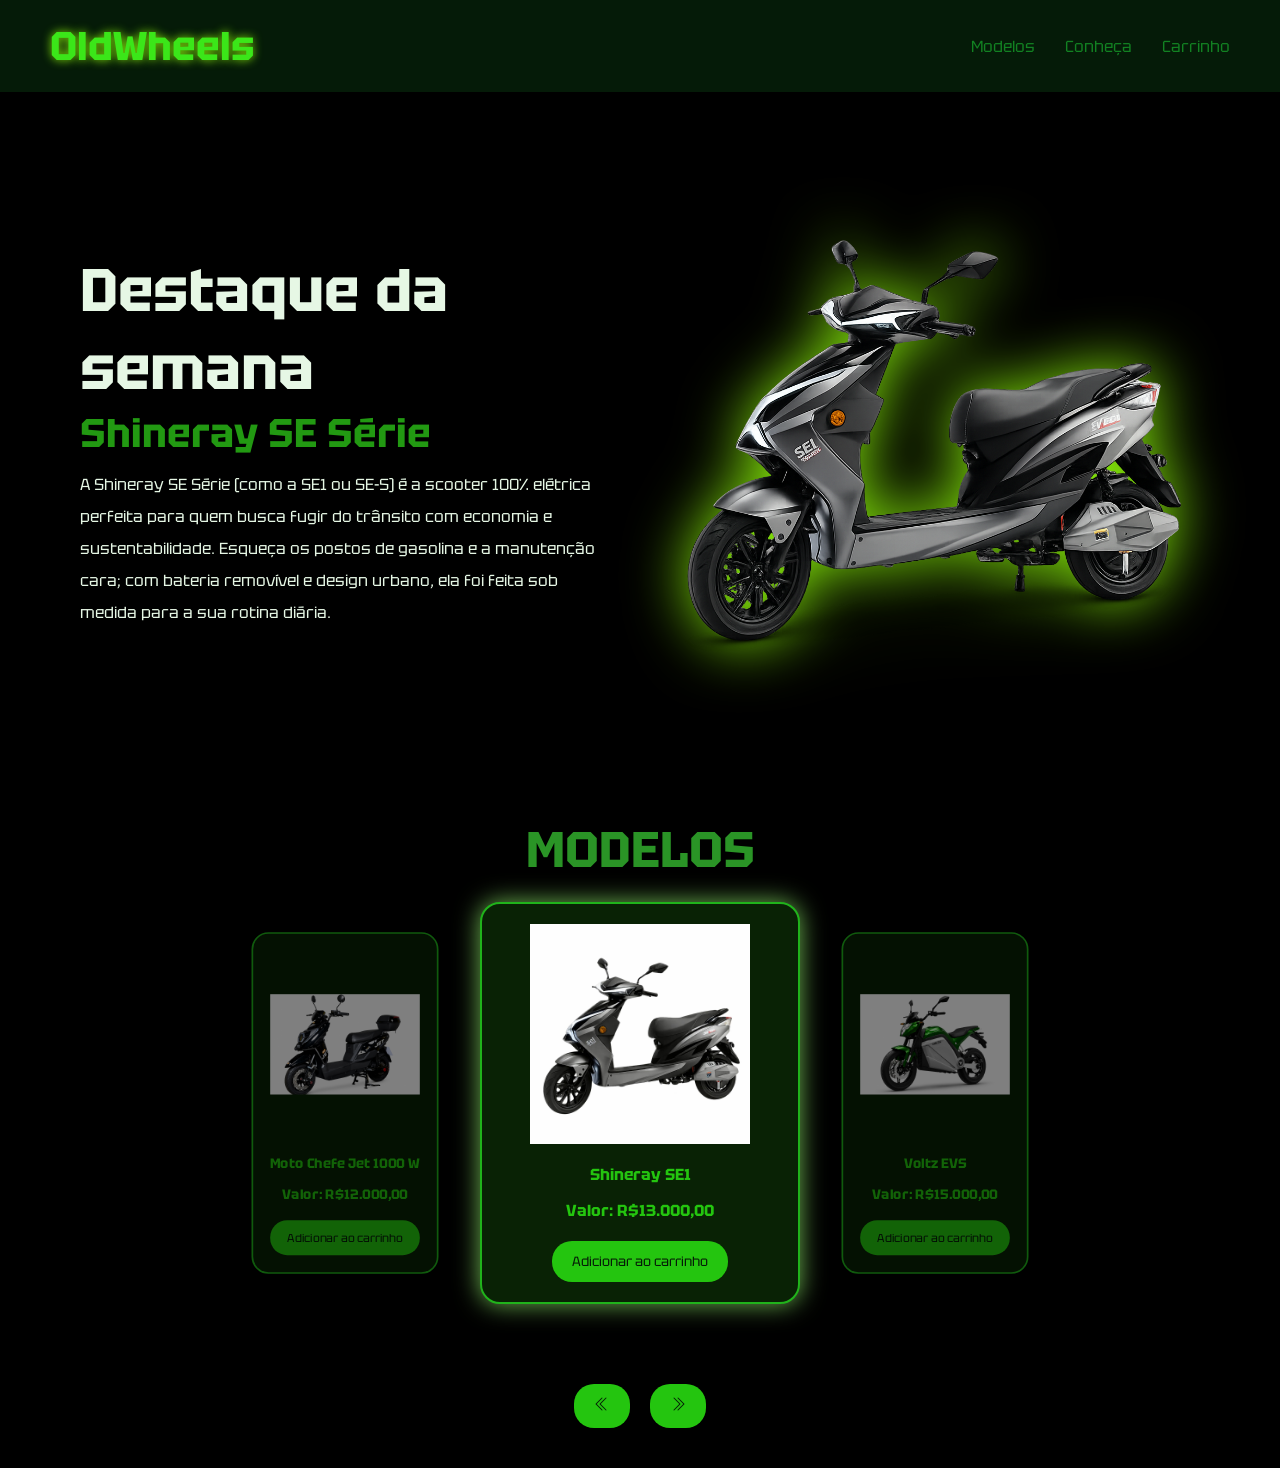
<file: index.html>
<!DOCTYPE html>
<html lang="pt-br">
<head>
    <meta charset="UTF-8">
    <meta name="viewport" content="width=device-width, initial-scale=1.0">
    <title>OldWheels</title>
    <link href="https://fonts.googleapis.com/css2?family=Tektur:wght@400..900&display=swap" rel="stylesheet">
    <link rel="stylesheet" href="./src/css/estilo.css">
</head>
<body>

    <header>
        <h1>OldWheels</h1>
        <nav>
            <a href="index.html">Modelos</a>
            <a href="pages/sobre.html">Conheça</a>
            <a href="pages/loja.html">Carrinho</a>
        </nav>
    </header>

    <section class="destaque">
        <div class="texto-destaque">
            <h6 class="title">Destaque da semana</h6>
            <h2>Shineray SE Série</h2>
        <p class="descricao">A Shineray SE Série (como a SE1 ou SE-S) é a scooter 100% elétrica perfeita para quem busca fugir do trânsito com economia e sustentabilidade. Esqueça os postos de gasolina e a manutenção cara; com bateria removível e design urbano, ela foi feita sob medida para a sua rotina diária.</p>
        </div>
        <div class="img-destaque">
            <img class="motoDestaque" src="./src/img/destaque.png">
        </div>
        
    </section>

    <section>
        <h3>MODELOS</h3>
        <div class="cards">
            <div class="card">
                <img src="src/img/Moto Chefe Jet 1000W.jpeg">
                <h4>Moto Chefe Jet 1000 W</h4>
                <h4 class="preco">Valor: R$12.000,00</h4>
                <button class="carrinho-btn">Adicionar ao carrinho</button>
            </div>

            <div class="card">
                <img src="src/img/Shineray SE1.jpeg">
                <h4>Shineray SE1</h4>
                <h4 class="preco">Valor: R$13.000,00</h4>
                <button class="carrinho-btn">Adicionar ao carrinho</button>
            </div>

            <div class="card">
                <img src="src/img/Voltz EVS.jpeg">
                <h4>Voltz EVS</h4>
                <h4 class="preco">Valor: R$15.000,00</h4>
                <button class="carrinho-btn">Adicionar ao carrinho</button>
            </div>

            <div class="card">
                <img src="src/img/Watts W125 e W-Trail.jpeg">
                <h4>Watts W-Trail</h4>
                <h4 class="preco">Valor: R$32.000,00</h4>
                <button class="carrinho-btn">Adicionar ao carrinho</button>
            </div>

            <div class="card">
                <img src="src/img/VMOTO CPx .jpeg">
                <h4>VMOTO CPx </h4>
                <h4 class="preco">Valor: R$35.000,00</h4>
                <button class="carrinho-btn">Adicionar ao carrinho</button>
            </div>

        </div>

        <div class="mensagem-carrinho">
            <h2>Item adicionado ao carrinho</h2>
        </div>

        <div class="arrows">
            <button class="arrow-btn">
                <svg xmlns="http://www.w3.org/2000/svg" width="16" height="16" fill="currentColor" class="bi bi-chevron-double-left" viewBox="0 0 16 16">
                <path fill-rule="evenodd" d="M8.354 1.646a.5.5 0 0 1 0 .708L2.707 8l5.647 5.646a.5.5 0 0 1-.708.708l-6-6a.5.5 0 0 1 0-.708l6-6a.5.5 0 0 1 .708 0"/>
                <path fill-rule="evenodd" d="M12.354 1.646a.5.5 0 0 1 0 .708L6.707 8l5.647 5.646a.5.5 0 0 1-.708.708l-6-6a.5.5 0 0 1 0-.708l6-6a.5.5 0 0 1 .708 0"/>
                </svg>
            </button>
            <button class="arrow-btn">
                <svg xmlns="http://www.w3.org/2000/svg" width="16" height="16" fill="currentColor" class="bi bi-chevron-double-right" viewBox="0 0 16 16">
                <path fill-rule="evenodd" d="M3.646 1.646a.5.5 0 0 1 .708 0l6 6a.5.5 0 0 1 0 .708l-6 6a.5.5 0 0 1-.708-.708L9.293 8 3.646 2.354a.5.5 0 0 1 0-.708"/>
                <path fill-rule="evenodd" d="M7.646 1.646a.5.5 0 0 1 .708 0l6 6a.5.5 0 0 1 0 .708l-6 6a.5.5 0 0 1-.708-.708L13.293 8 7.646 2.354a.5.5 0 0 1 0-.708"/>
                </svg>
            </button>
        </div>
    </section>

    <script src="src/js/script.js"></script>
    
</body>
</html>
</file>
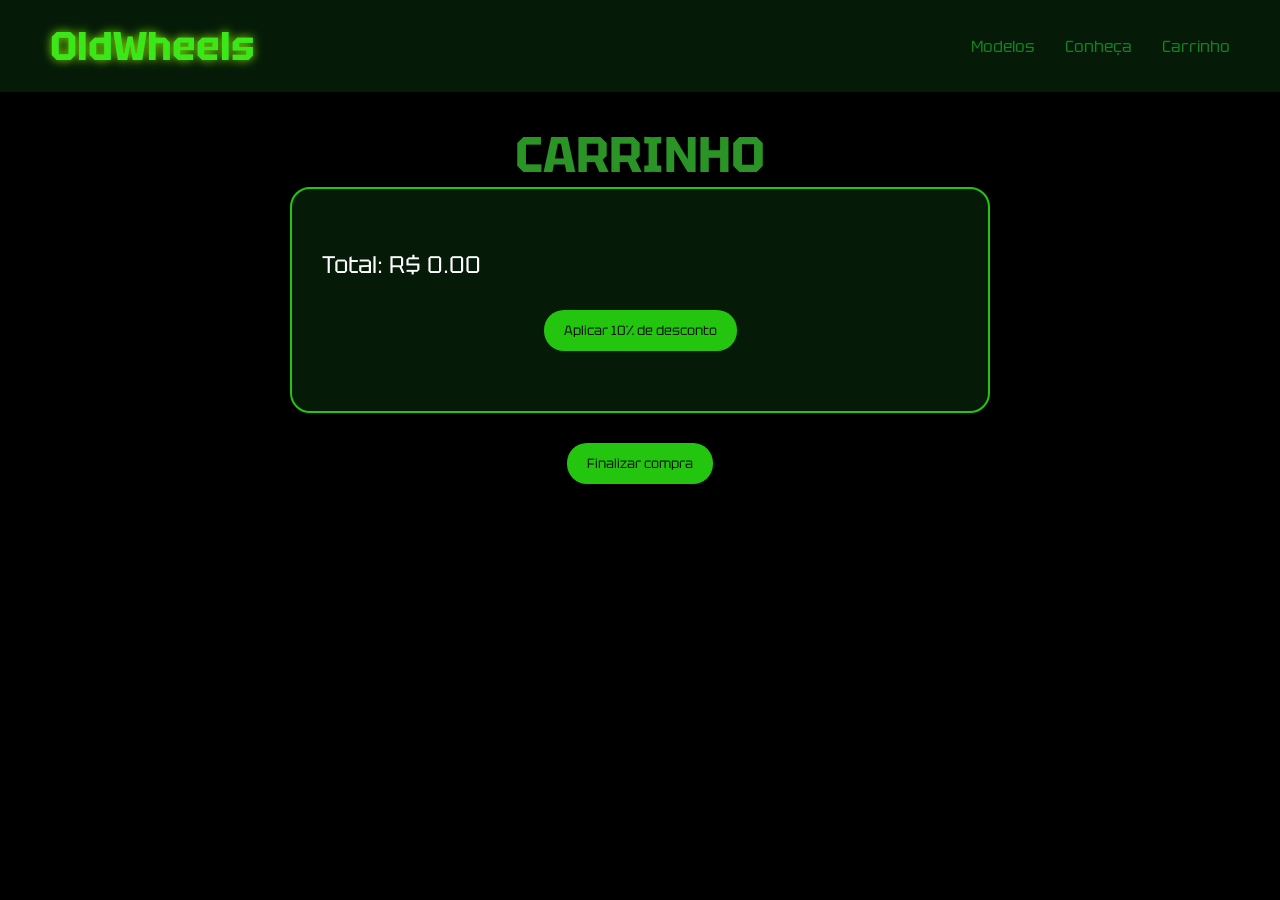
<file: pages/loja.html>
<!DOCTYPE html>
<html lang="pt-br">
<head>
    <meta charset="UTF-8">
    <meta name="viewport" content="width=device-width, initial-scale=1.0">
    <title>Carrinho</title>
    <link href="https://fonts.googleapis.com/css2?family=Tektur:wght@400..900&display=swap" rel="stylesheet">
    <link rel="stylesheet" href="../src/css/estilo.css">
</head>
<body>

    <header>
        <h1>OldWheels</h1>
        <nav>
            <a href="../index.html">Modelos</a>
            <a href="sobre.html">Conheça</a>
            <a href="loja.html">Carrinho</a>
        </nav>
    </header>

    <h3>CARRINHO</h3>
    <div class="carrinho">
        <div id="itens-carrinho"></div>
        <div class="total">
            Total: R$ 
            <span id="valor-total">0</span>
        </div>
        <button class="cupom">Aplicar 10% de desconto</button>
    </div>

    <button class="finalizar">Finalizar compra</button>

    <div class="mensagem-compra">
        <h2>Compra realizada</h2>
        <p>Obrigado por comprar na OldWheels!</p>
    </div>

    <script src="../src/js/script.js"></script>
    
</body>
</html>
</file>
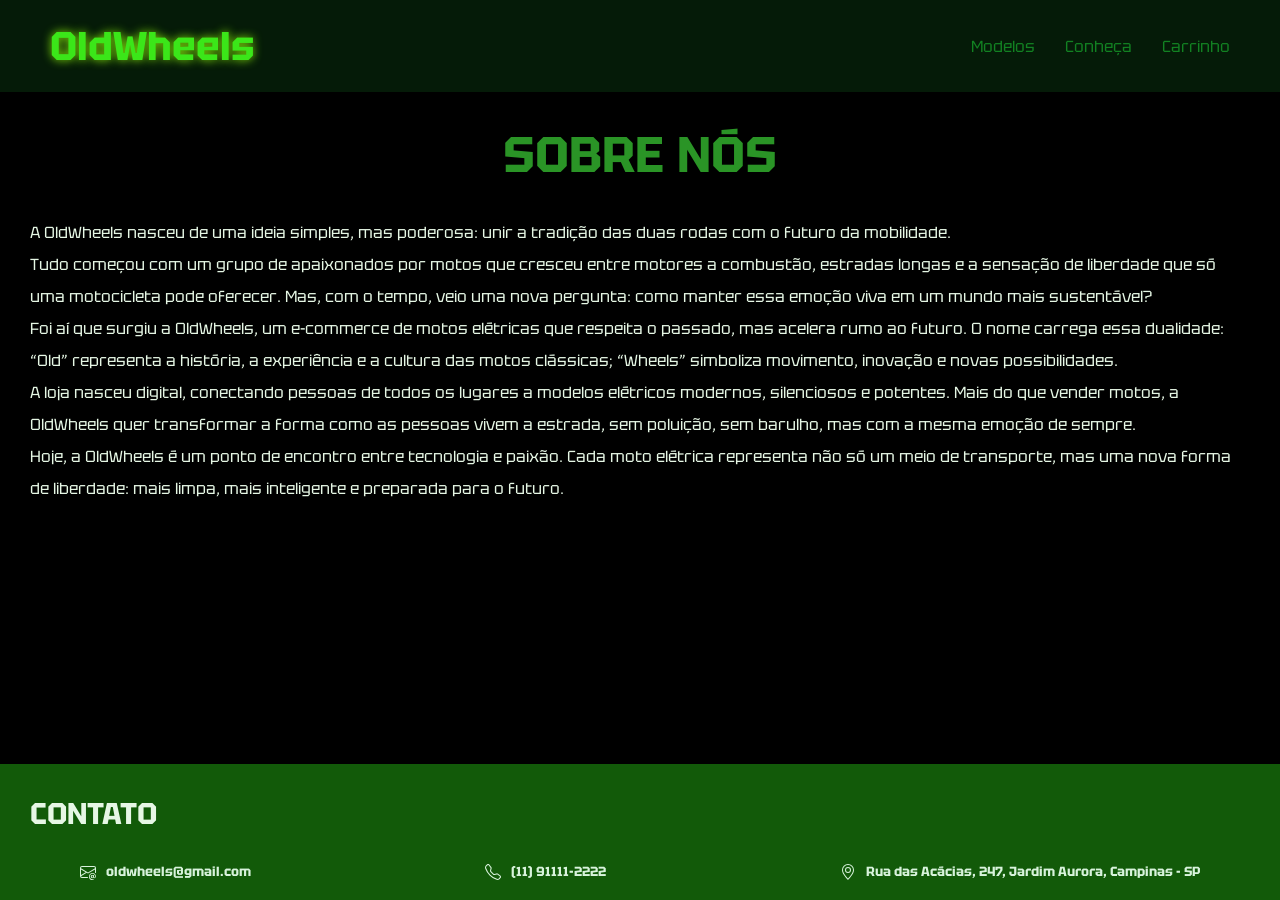
<file: pages/sobre.html>
<!DOCTYPE html>
<html lang="pt-br">
<head>
    <meta charset="UTF-8">
    <meta name="viewport" content="width=device-width, initial-scale=1.0">
    <title>sobre</title>
    <link href="https://fonts.googleapis.com/css2?family=Tektur:wght@400..900&display=swap" rel="stylesheet">
    <link rel="stylesheet" href="../src/css/estilo.css">
</head>
<body>

    <header>
        <h1>OldWheels</h1>
        <nav>
            <a href="../index.html">Modelos</a>
            <a href="sobre.html">Conheça</a>
            <a href="loja.html">Carrinho</a>
        </nav>
    </header>
    
    <h3>SOBRE NÓS</h3>
    <div class="conteudo">
        <p class="historia">A OldWheels nasceu de uma ideia simples, mas poderosa: unir a tradição das duas rodas com o futuro da mobilidade.</p>
        <p class="historia">Tudo começou com um grupo de apaixonados por motos que cresceu entre motores a combustão, estradas longas e a sensação de liberdade que só uma motocicleta pode oferecer. Mas, com o tempo, veio uma nova pergunta: como manter essa emoção viva em um mundo mais sustentável?</p>
        <p class="historia">Foi aí que surgiu a OldWheels, um e-commerce de motos elétricas que respeita o passado, mas acelera rumo ao futuro. O nome carrega essa dualidade: “Old” representa a história, a experiência e a cultura das motos clássicas; “Wheels” simboliza movimento, inovação e novas possibilidades.</p>
        <p class="historia">A loja nasceu digital, conectando pessoas de todos os lugares a modelos elétricos modernos, silenciosos e potentes. Mais do que vender motos, a OldWheels quer transformar a forma como as pessoas vivem a estrada, sem poluição, sem barulho, mas com a mesma emoção de sempre.</p>
        <p class="historia">Hoje, a OldWheels é um ponto de encontro entre tecnologia e paixão. Cada moto elétrica representa não só um meio de transporte, mas uma nova forma de liberdade: mais limpa, mais inteligente e preparada para o futuro.</p>
    </div>

    <footer>
        <h3 class="contato">CONTATO</h3>
        <div class="contatos">
            <div class="gmail">
                <svg xmlns="http://www.w3.org/2000/svg" width="16" height="16" fill="currentColor" class="bi bi-envelope-at" viewBox="0 0 16 16">
                <path d="M2 2a2 2 0 0 0-2 2v8.01A2 2 0 0 0 2 14h5.5a.5.5 0 0 0 0-1H2a1 1 0 0 1-.966-.741l5.64-3.471L8 9.583l7-4.2V8.5a.5.5 0 0 0 1 0V4a2 2 0 0 0-2-2zm3.708 6.208L1 11.105V5.383zM1 4.217V4a1 1 0 0 1 1-1h12a1 1 0 0 1 1 1v.217l-7 4.2z"/>
                <path d="M14.247 14.269c1.01 0 1.587-.857 1.587-2.025v-.21C15.834 10.43 14.64 9 12.52 9h-.035C10.42 9 9 10.36 9 12.432v.214C9 14.82 10.438 16 12.358 16h.044c.594 0 1.018-.074 1.237-.175v-.73c-.245.11-.673.18-1.18.18h-.044c-1.334 0-2.571-.788-2.571-2.655v-.157c0-1.657 1.058-2.724 2.64-2.724h.04c1.535 0 2.484 1.05 2.484 2.326v.118c0 .975-.324 1.39-.639 1.39-.232 0-.41-.148-.41-.42v-2.19h-.906v.569h-.03c-.084-.298-.368-.63-.954-.63-.778 0-1.259.555-1.259 1.4v.528c0 .892.49 1.434 1.26 1.434.471 0 .896-.227 1.014-.643h.043c.118.42.617.648 1.12.648m-2.453-1.588v-.227c0-.546.227-.791.573-.791.297 0 .572.192.572.708v.367c0 .573-.253.744-.564.744-.354 0-.581-.215-.581-.8Z"/>
                </svg>
                <h5>oldwheels@gmail.com</h5>
            </div>
            <div class="numero">
                <svg xmlns="http://www.w3.org/2000/svg" width="16" height="16" fill="currentColor" class="bi bi-telephone" viewBox="0 0 16 16">
                <path d="M3.654 1.328a.678.678 0 0 0-1.015-.063L1.605 2.3c-.483.484-.661 1.169-.45 1.77a17.6 17.6 0 0 0 4.168 6.608 17.6 17.6 0 0 0 6.608 4.168c.601.211 1.286.033 1.77-.45l1.034-1.034a.678.678 0 0 0-.063-1.015l-2.307-1.794a.68.68 0 0 0-.58-.122l-2.19.547a1.75 1.75 0 0 1-1.657-.459L5.482 8.062a1.75 1.75 0 0 1-.46-1.657l.548-2.19a.68.68 0 0 0-.122-.58zM1.884.511a1.745 1.745 0 0 1 2.612.163L6.29 2.98c.329.423.445.974.315 1.494l-.547 2.19a.68.68 0 0 0 .178.643l2.457 2.457a.68.68 0 0 0 .644.178l2.189-.547a1.75 1.75 0 0 1 1.494.315l2.306 1.794c.829.645.905 1.87.163 2.611l-1.034 1.034c-.74.74-1.846 1.065-2.877.702a18.6 18.6 0 0 1-7.01-4.42 18.6 18.6 0 0 1-4.42-7.009c-.362-1.03-.037-2.137.703-2.877z"/>
                </svg>
                <h5>(11) 91111-2222</h5>
            </div>
            <div class="loc">
                <svg xmlns="http://www.w3.org/2000/svg" width="16" height="16" fill="currentColor" class="bi bi-geo-alt" viewBox="0 0 16 16">
                <path d="M12.166 8.94c-.524 1.062-1.234 2.12-1.96 3.07A32 32 0 0 1 8 14.58a32 32 0 0 1-2.206-2.57c-.726-.95-1.436-2.008-1.96-3.07C3.304 7.867 3 6.862 3 6a5 5 0 0 1 10 0c0 .862-.305 1.867-.834 2.94M8 16s6-5.686 6-10A6 6 0 0 0 2 6c0 4.314 6 10 6 10"/>
                <path d="M8 8a2 2 0 1 1 0-4 2 2 0 0 1 0 4m0 1a3 3 0 1 0 0-6 3 3 0 0 0 0 6"/>
                </svg>
                <h5> Rua das Acácias, 247, Jardim Aurora, Campinas - SP</h5>
            </div>
        </div>
    </footer>

</body>
</html>
</file>
<file: src/css/estilo.css>
* {
    margin: 0;
    padding: 0;
    box-sizing: border-box;
}

body {
    background-color:rgb(0, 0, 0);
    color: #d8f3dc;
    font-family: "Tektur";
}

header {
    width: 100%;
    display: flex;
    justify-content: space-between;
    align-items: center;
    padding: 20px 50px;
    background-color:rgb(5, 27, 8);
}

header h1 {
    color:rgb(59, 230, 25);
    font-size: 40px;
    text-shadow: 0 0 10px #83e509;
}

nav {
    display: flex;
    gap: 30px;
}

nav a {
    color:rgb(18, 129, 34);
    text-decoration: none;
    transition: 0.3s;
}

nav a:hover {
    color:rgb(118, 212, 126);
}

.destaque {
    width: 100%;
    display: flex;
    justify-content: space-between;
    align-items: center;
    padding: 80px;
    gap: 50px;
}

.texto-destaque {
    width: 50%;
}

h6 {
  color:rgb(230, 247, 229);
  font-size: 60px;
}

.texto-destaque h2 {
    font-size: 40px;
    color:rgb(34, 153, 18);
    margin-bottom: 10px;
}

.descricao {
    color:rgb(230, 247, 229);
    line-height: 2;
}

.img-destaque {
    width: 50%;
    display: flex;
    justify-content: center;
}

.motoDestaque {
    width: 100%;
    max-width: 600px;
    filter: drop-shadow(0px 0px 30px #83e509);
}

h3 {
    margin-top: 30px;
    text-align: center;
    font-size: 50px;
    color:rgb(42, 148, 38);
}

.cards {
    width: 100%;
    display: flex;
    justify-content: center;
    flex-wrap: wrap;
    gap: 25px;
    padding: 20px;
    align-items: center;
    text-align: center;
}

.card {
    width: 220px;
    background-color:rgb(9, 34, 5);
    border: 2px solid rgb(32, 179, 27);
    border-radius: 20px;
    padding: 20px;
    transition: 0.3s;
    opacity: 0.5;
    transform: scale(0.85);
    transition: 0.4s;
}

.card:hover {
    transform: translateY(-10px);
    box-shadow: 0px 0px 20px rgb(32, 179, 27);
}

.card.ativa {
    width: 320px;
    opacity: 1;
    transform: scale(1);
    box-shadow: 0px 0px 25px rgb(111, 183, 82);
}

.card.ativa:hover {
    transform: translateY(-10px);
    box-shadow: 0px 0px 20px rgb(32, 179, 27);
}

.card img {
    width: 100%;
    height: 220px;
    object-fit: contain;
}

.card h4 {
    margin-top: 15px;
    color: rgb(36, 197, 15);
}

.card p {
    margin: 10px 0;
    color: #d8f3dc;
}

.preco {
    color:rgb(36, 197, 15);
}

button {
    background-color: rgb(36, 197, 15);
    color: rgb(5, 27, 8);
    border: none;
    padding: 12px 20px;
    border-radius: 20px;
    font-family: "Tektur", sans-serif;
    transition: 0.3s;
    margin-top: 20px;
}

button:hover {
    background-color: rgb(18, 90, 9);
    color: #fff;
    cursor: pointer;
    transform: scale(1.05);
}

.mensagem-carrinho {
    position: fixed;
    top: 50%;
    left: 50%;
    transform: translate(-50%, -50%);
    background-color: rgb(5, 27, 8);
    border: 2px solid rgb(36, 197, 15);
    border-radius: 20px;
    padding: 40px;
    text-align: center;
    opacity: 0;
    pointer-events: none;
    transition: opacity 0.5s ease, transform 0.3s ease;
    box-shadow: 0px 0px 30px rgb(36, 197, 15);
}

.mensagem-carrinho h2 {
    color: #fff;
    margin-bottom: 10px;
}

.mensagem-carrinho.ativa {
    opacity: 1;
}

.carrinho {
    width: 90%;
    max-width: 700px;
    margin: auto;
    background-color: rgb(5, 27, 8);
    border: 2px solid rgb(36, 197, 15);
    border-radius: 20px;
    padding: 30px;
}

.item-carrinho {
    display: flex;
    justify-content: space-between;
    align-items: center;
    background-color: rgb(18, 90, 9);
    margin-bottom: 15px;
    padding: 15px;
    border-radius: 12px;
}

.total {
    margin-top: 30px;
    font-size: 1.5rem;
    color: #fff;
}

.cupom {
    color: rgb(5, 27, 8);
    display: block;
    margin: 30px auto;
}

.finalizar {
    color: rgb(5, 27, 8);
    display: block;
    margin: 30px auto;
}

.mensagem-compra {
    position: fixed;
    top: 50%;
    left: 50%;
    transform: translate(-50%, -50%);
    background-color: rgb(5, 27, 8);
    border: 2px solid rgb(36, 197, 15);
    border-radius: 20px;
    padding: 40px;
    text-align: center;
    opacity: 0;
    pointer-events: none;
    transition: 0.5s;
    box-shadow: 0px 0px 30px rgb(36, 197, 15);
}

.mensagem-compra h2 {
    color: #fff;
    margin-bottom: 10px;
}

.mensagem-compra p {
    color: #fff;
}

.mensagem-compra.ativa {
    opacity: 1;
}

.conteudo {
    margin-top: 30px;
    margin-bottom: 30px;
}
.historia {
    color:rgb(230, 247, 229);
    line-height: 2;
    margin-left: 30px;
    margin-right: 30px;
}

footer {
    position: fixed;
    bottom: 0;
    left: 0;
    width: 100%;
    background-color: rgb(18, 90, 9);
}

.contato {
    text-align: left;
    margin-left: 30px;
    color: rgb(230, 247, 229);
    font-size: 30px;
}

.contatos {
    display: flex;
    justify-content: space-between;
    gap: 20px;
    margin-top: 30px;
    margin-bottom: 20px;
    text-align: center;
    margin-right: 80px;
    margin-left: 80px;
}

.gmail {
    display: flex;
    align-items: center;
    gap: 10px;
}

.numero {
    display: flex;
    align-items: center;
    gap: 10px;
}

.loc {
    display: flex;
    align-items: center;
    gap: 10px;
}

.arrows {
    width: 100%;
    display: flex;
    justify-content: center;
    gap: 20px;
    margin: 40px 0;
}

.lixeira {
    align-items: center;
    position: relative;
    top: -10px;
}

.lixeira:hover {
    background-color: rgb(150, 0, 0);
    color: #fff;
    cursor: pointer;
    transform: scale(1.05);
}
</file>
